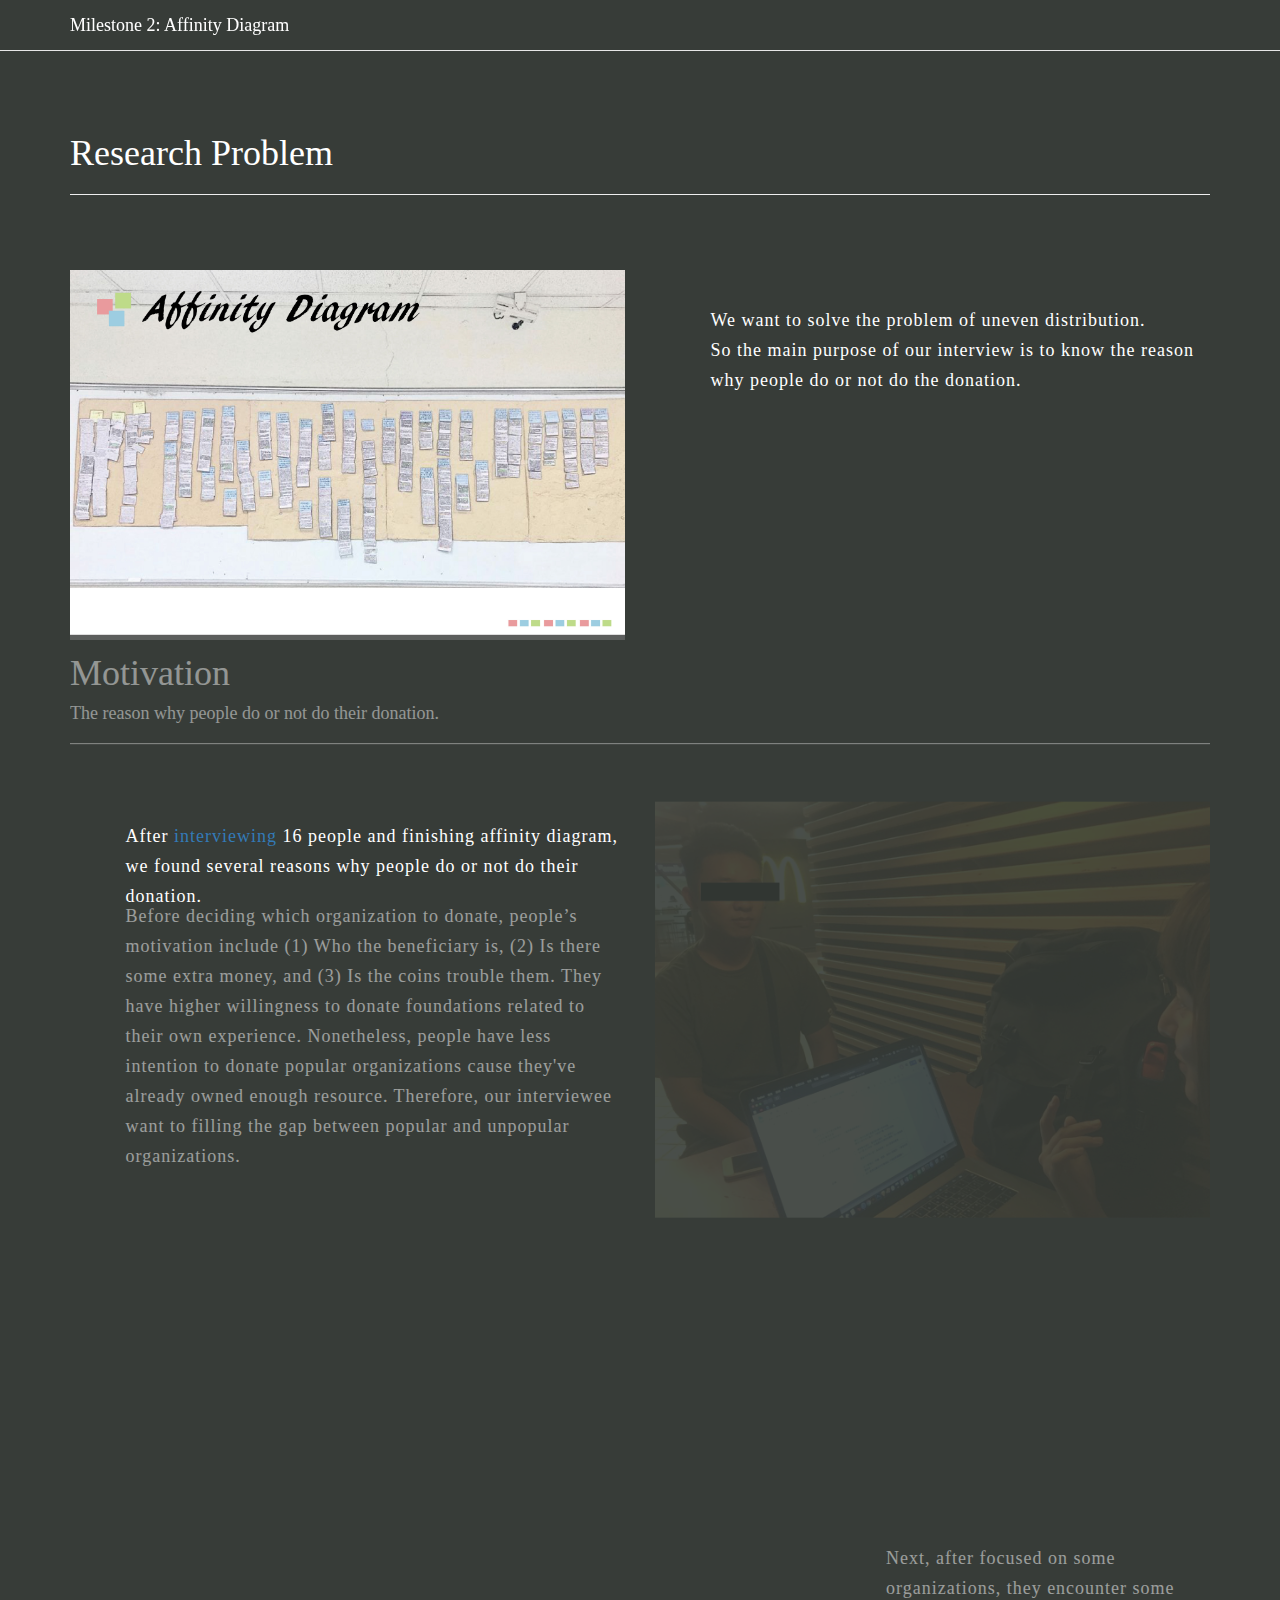
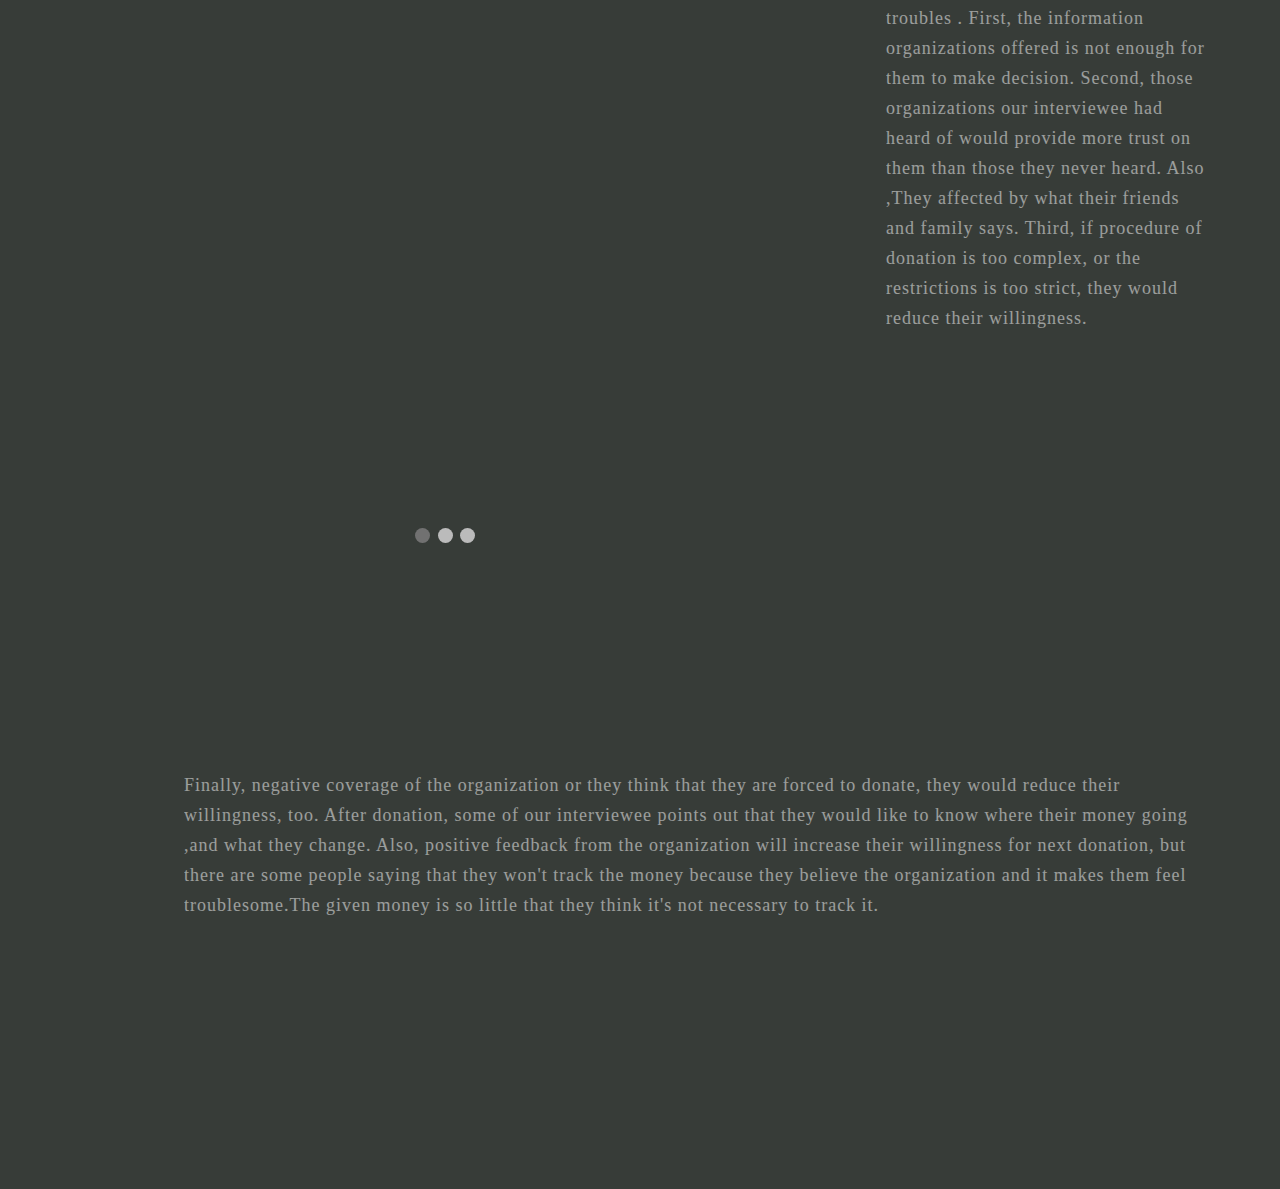
<file: index.html>
<!DOCTYPE html>
<html>

<head>
  <meta charset="UTF-8">
  <meta name="viewport" content="width=device-width, initial-scale=1">

  <title>Milestone 2</title>

  <link rel="stylesheet" href="styles/M2.css">
  <link rel="stylesheet prefetch" href="css/bootstrap.min.css">
  <script src="js/bootstrap.min.js"></script>

  <script>
    window.console = window.console || function(t) {};
  </script>

  <script>
    if (document.location.search.match(/type=embed/gi)) {
      window.parent.postMessage("resize", "*");
    }
  </script>

</head>

<body translate="no" >

<nav class="navbar navbar-default navbar-fixed-top navbar-top">
  <div class="container">
    <div class="navbar-header"><a rel="nofollow" rel="noreferrer" class="navbar-brand" href="index.html">Milestone 2: Affinity Diagram</a></div>
  </div>
</nav>

<section id="section_story">
  <div class="container">
    <div class="row section_content">
          
          <div class="col-sm-12" data-bottom-top="transform: translateY(-50px);opacity: 0" data-center="transform: translateY(0px);opacity: 1">
            <h1>Research Problem</h1>
            <!-- <h4>The reason why people do or not do their donation.</h4> -->
            <hr/>
          </div>
          <div class="col-sm-6">
            <div class="img_wrap" data-bottom-top="transform: translateY(-50px);opacity: 0" data-center="transform: translateY(0px);opacity: 1"><img src="images/INTERVIEW2-01.jpg" alt=""/></div>
          </div>
          <div class="col-sm-6">
            <div class="content">
              <br><br><br>
              <p ddata-bottom-top="transform: translateY(-50px);opacity: 0.5" data-center="transform: translateY(0px);opacity: 1">We want to solve the problem of uneven distribution. <br>So the main purpose of our interview is to know the reason why people do or not do the donation.</p>
            </div>
          </div>
        
    </div>
  </div>
</section>

<section id="section_story">
  <div class="container">
    <div class="row section_content">
          <div class="col-sm-12" data-bottom-top="transform: translateY(-50px);opacity: 0" data-center="transform: translateY(0px);opacity: 1">
            <h1>Motivation</h1>
            <h4>The reason why people do or not do their donation.</h4>
            <hr/>
          </div>
          <div class="col-sm-6">
            <div class="content">
              <br>
              <p ddata-bottom-top="transform: translateY(-50px);opacity: 0.5" data-center="transform: translateY(0px);opacity: 1">After <a href="https://drive.google.com/file/d/1oSo4uuVFEpg8qIA0pbregIRsD1osyEH2/view?usp=sharing"  target="_blank">
              interviewing</a> 16 people and finishing affinity diagram, we found several reasons why people do or not do their donation.</p>
              <br>
              <p data-bottom-top="transform: translateY(-50px);opacity: 0.5" data-center="transform: translateY(0px);opacity: 1">Before deciding which organization to donate, people’s motivation include (1) Who the beneficiary is, (2) Is there some extra money, and (3) Is the coins trouble them. They have higher willingness to donate foundations related to their own experience. Nonetheless, people have less intention to donate popular organizations cause they've already owned enough resource. Therefore,  our interviewee want to filling the gap between popular and unpopular organizations.</p>
            </div>
          </div>
          <div class="col-sm-6">
            <div class="img_wrap" data-bottom-top="transform: translateY(-50px);opacity: 0" data-center="transform: translateY(0px);opacity: 1"><img src="images/interviewing.jpg" alt=""/></div>
          </div>
        
        
    </div>
  </div>
</section>

<section id="section_story">
  <div class="container">
    <div class="row section_content">
          <div class="col-sm-12" data-bottom-top="transform: translateY(-50px);opacity: 0" data-center="transform: translateY(0px);opacity: 1">
            <h1>Affinity Diagram</h1>
            <h4>Troubles people encounter when they donate.</h4>
            <hr/>
          </div>
          <div class="col-sm-8">
            <div class="slideshow-container" data-bottom-top="transform: translateY(-50px);opacity: 0" data-center="transform: translateY(0px);opacity: 1">
              
              <div class="mySlides">
                <div class="numbertext">1 / 3</div>
                <img src="images/INTERVIEW2-02.jpg" style="width:100%">
              </div>
              <div class="mySlides">
                <div class="numbertext">2 / 3</div>
                <img src="images/INTERVIEW2-03.jpg" style="width:100%">
              </div>
              <div class="mySlides">
                <div class="numbertext">3 / 3</div>
                <img src="images/INTERVIEW2-04.jpg" style="width:100%">
              </div>
              <!-- Next and previous buttons -->
              <a class="prev" onclick="plusSlides(-1)">&#10094;</a>
              <a class="next" onclick="plusSlides(1)">&#10095;</a>
            </div>
            <br>
            <!-- The dots/circles -->
            <div style="text-align:center">
              <span class="dot" onclick="currentSlide(1)"></span> 
              <span class="dot" onclick="currentSlide(2)"></span> 
              <span class="dot" onclick="currentSlide(3)"></span> 
            </div>
          </div>

          <div class="col-sm-4">
            <div class="content">
              <br><br>
              <p data-bottom-top="transform: translateY(-50px);opacity: 0.5" data-center="transform: translateY(0px);opacity: 1">Next, after focused on some organizations, they encounter some troubles . First, the information organizations offered is not enough for them to make decision. Second, those organizations our interviewee had heard of would provide more trust on them than those they never heard. Also ,They affected by what their friends and family says. Third, if procedure of donation is too complex, or the restrictions is too strict, they would reduce their willingness.</p>
              
            </div>
          </div>
    </div>
  </div>
</section>

<section id="section_story">
  <div class="container">
    <div class="row section_content">
          <div class="col-sm-12" data-bottom-top="transform: translateY(-50px);opacity: 0" data-center="transform: translateY(0px);opacity: 1">
            <h1>Summarize</h1>
            <hr/>
          </div>
          <div class="col-sm-12">
            <div class="content">
              <p data-bottom-top="transform: translateY(-50px);opacity: 0.5" data-center="transform: translateY(0px);opacity: 1">Finally, negative coverage of the organization or they think that they are forced to donate, they would reduce their willingness, too. After donation, some of our interviewee points out that they would like to know where their money going ,and what they change. Also, positive feedback from the organization will increase their willingness for next donation, but there are some people saying that they won't track the money because they believe the organization and it makes them feel troublesome.The given money is so little that they think it's not necessary to track it.</p>
            </div>
          </div>
    </div>
  </div>
</section>

  <script src='js/jquery-3.1.1.js'></script>
  <script src='js/skrollr.min.js'></script>

  <script>
    var s = skrollr.init();
      //# sourceURL=pen.js

    var slideIndex = 1;
    showSlides(slideIndex);

    // Next/previous controls
    function plusSlides(n) {
      showSlides(slideIndex += n);
    }

    // Thumbnail image controls
    function currentSlide(n) {
      showSlides(slideIndex = n);
    }

    function showSlides(n) {
      var i;
      var slides = document.getElementsByClassName("mySlides");
      var dots = document.getElementsByClassName("dot");
      if (n > slides.length) {slideIndex = 1} 
      if (n < 1) {slideIndex = slides.length}
      for (i = 0; i < slides.length; i++) {
          slides[i].style.display = "none"; 
      }
      for (i = 0; i < dots.length; i++) {
          dots[i].className = dots[i].className.replace(" active", "");
      }
      slides[slideIndex-1].style.display = "block"; 
      dots[slideIndex-1].className += " active";
    }
  </script>

  <script>
    $(window).scroll(function(evt){
    if ($(window).scrollTop()>0)
      $(".navbar").removeClass("navbar-top");
    else
        $(".navbar").addClass("navbar-top");
  });

  var s = skrollr.init();
    //# sourceURL=pen.js
  </script>

</body>
</html>
</file>
<file: styles/M2.css>
@charset "UTF-8";
* {
  font-family: 微軟正黑體;
}

body {
  height: 1000px;
  background-color: #373C38 !important;
}

h1, h2, h3, h4, h5, h6, .h1, .h2, .h3, .h4, .h5, .h6 {
  font-weight: bold;
}

#fontcolor {
  color: #fff06a;
}

nav.navbar {
  -webkit-transition: 0.5s;
  transition: 0.5s;
}

nav.navbar.navbar-default.navbar-fixed-top.navbar-top {
  background-color: transparent;
}
nav.navbar.navbar-default.navbar-fixed-top.navbar-top a {
  color: white;
  -webkit-transition: 0.5s;
  transition: 0.5s;
}
nav.navbar.navbar-default.navbar-fixed-top.navbar-top a:hover {
  color: #86C166;
}

section {
  padding: 50px 0px;
}

section#section_story {
  background-color: #373C38;
  color: white;
  padding: 0;
}

section#section_story .title-font{
  margin-top: 5%;
  text-align: center;
}

section#section_story .col-sm-7 {
  text-align: center;
}

section#section_story .content{
  margin-left: 10%;
  font-size: 18px;
  line-height: 3.0rem;
  letter-spacing: 1px;
}

section#section_story .section_content{
  margin-top: 10%;
  margin-bottom: 5%;
}

section#section_story img {
  width: 100%;
}

section#section_story .img_wrap {
  max-height: 220px;
  margin-top: 10%;
}


* {box-sizing:border-box}

/* Slideshow container */
.slideshow-container {
  max-width: 800px;
  position: relative;
  margin: auto;
  margin-top: 10%;
}

/* Hide the images by default */
.mySlides {
    display: none;
}

/* Next & previous buttons */
.prev, .next {
  cursor: pointer;
  position: absolute;
  top: 50%;
  width: auto;
  margin-top: -22px;
  padding: 16px;
  color: white;
  font-weight: bold;
  font-size: 18px;
  transition: 0.6s ease;
  border-radius: 0 3px 3px 0;
}

/* Position the "next button" to the right */
.next {
  right: 0;
  border-radius: 3px 0 0 3px;
}

/* On hover, add a black background color with a little bit see-through */
.prev:hover, .next:hover {
  background-color: rgba(0,0,0,0.8);
}

/* Caption text */
.text {
  color: #f2f2f2;
  font-size: 15px;
  padding: 8px 12px;
  position: absolute;
  bottom: 8px;
  width: 100%;
  text-align: center;
}

/* Number text (1/3 etc) */
.numbertext {
  color: #f2f2f2;
  font-size: 12px;
  padding: 8px 12px;
  position: absolute;
  top: 0;
}

/* The dots/bullets/indicators */
.dot {
  cursor: pointer;
  height: 15px;
  width: 15px;
  margin: 0 2px;
  background-color: #bbb;
  border-radius: 50%;
  display: inline-block;
  transition: background-color 0.6s ease;
}

.active, .dot:hover {
  background-color: #717171;
}

/* Fading animation */
.fade {
  -webkit-animation-name: fade;
  -webkit-animation-duration: 1.5s;
  animation-name: fade;
  animation-duration: 1.5s;
}

@-webkit-keyframes fade {
  from {opacity: .4} 
  to {opacity: 1}
}

@keyframes fade {
  from {opacity: .4} 
  to {opacity: 1}
}
</file>
